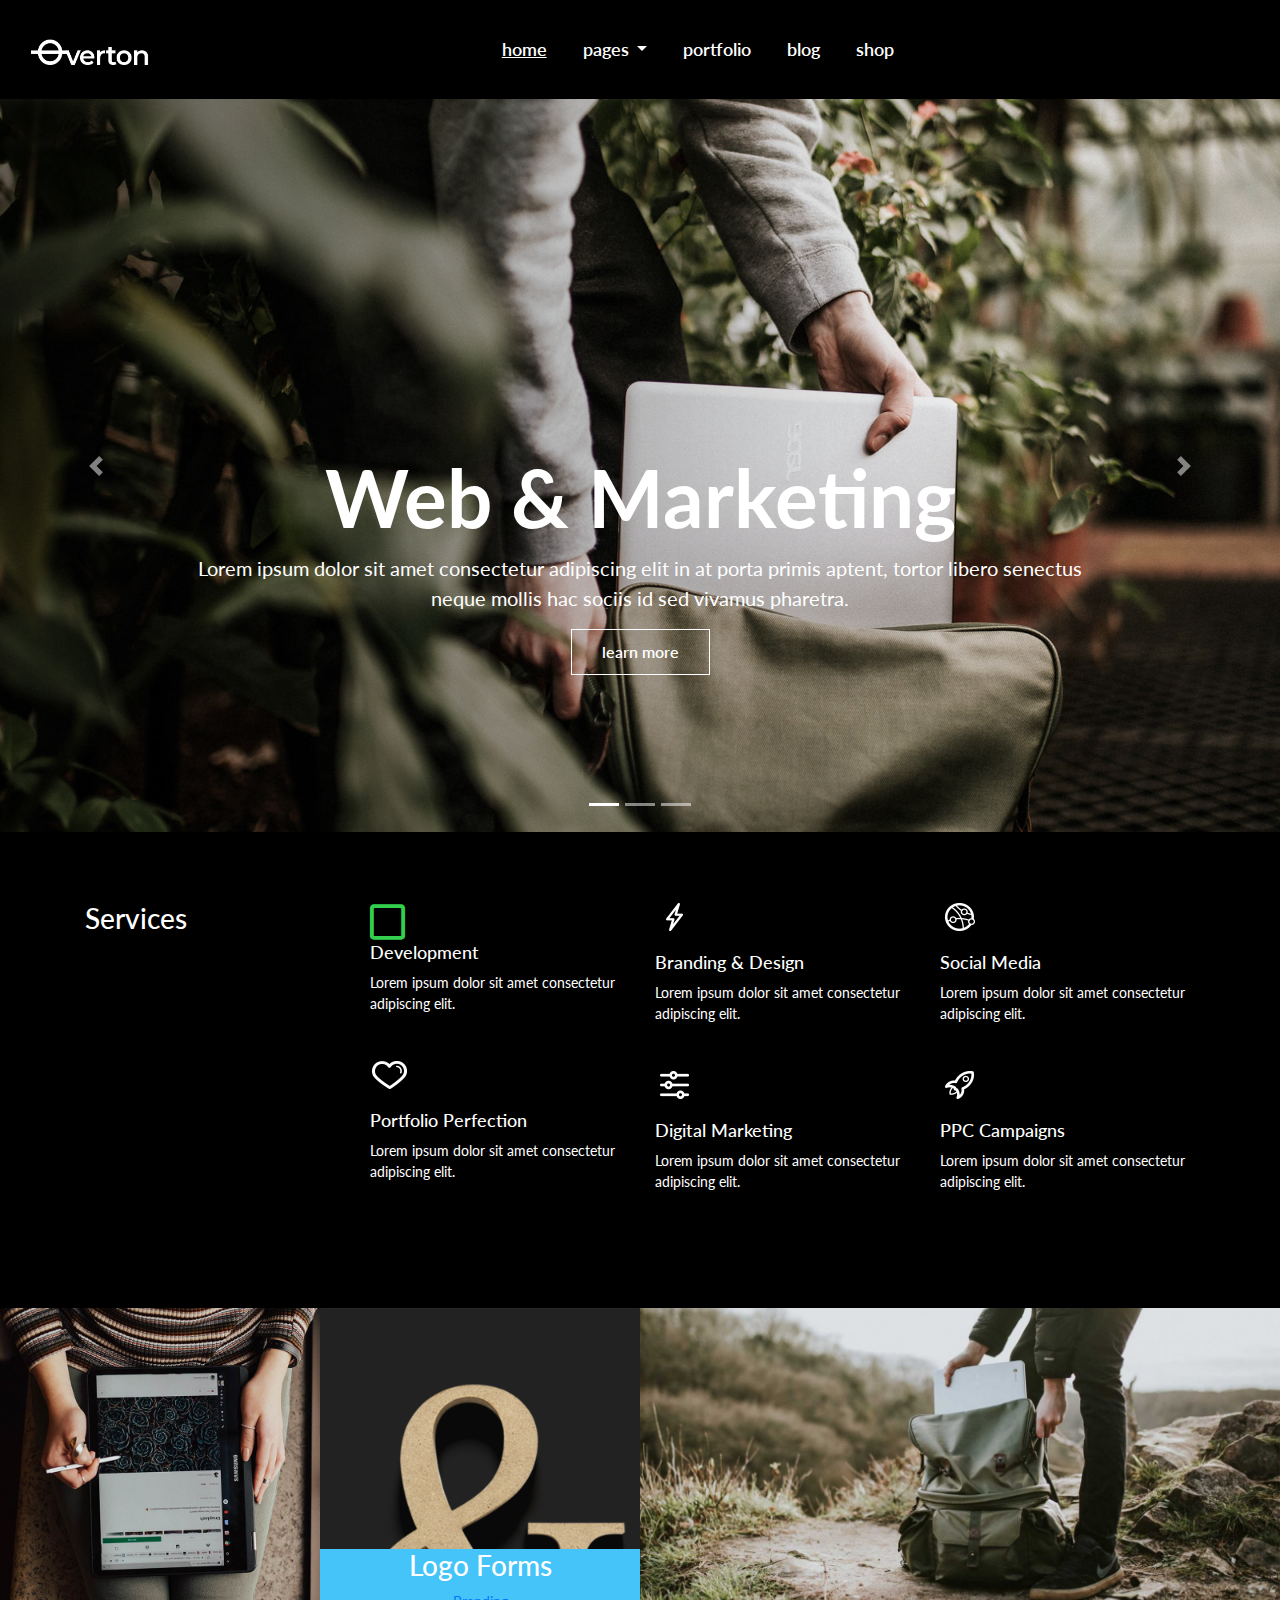
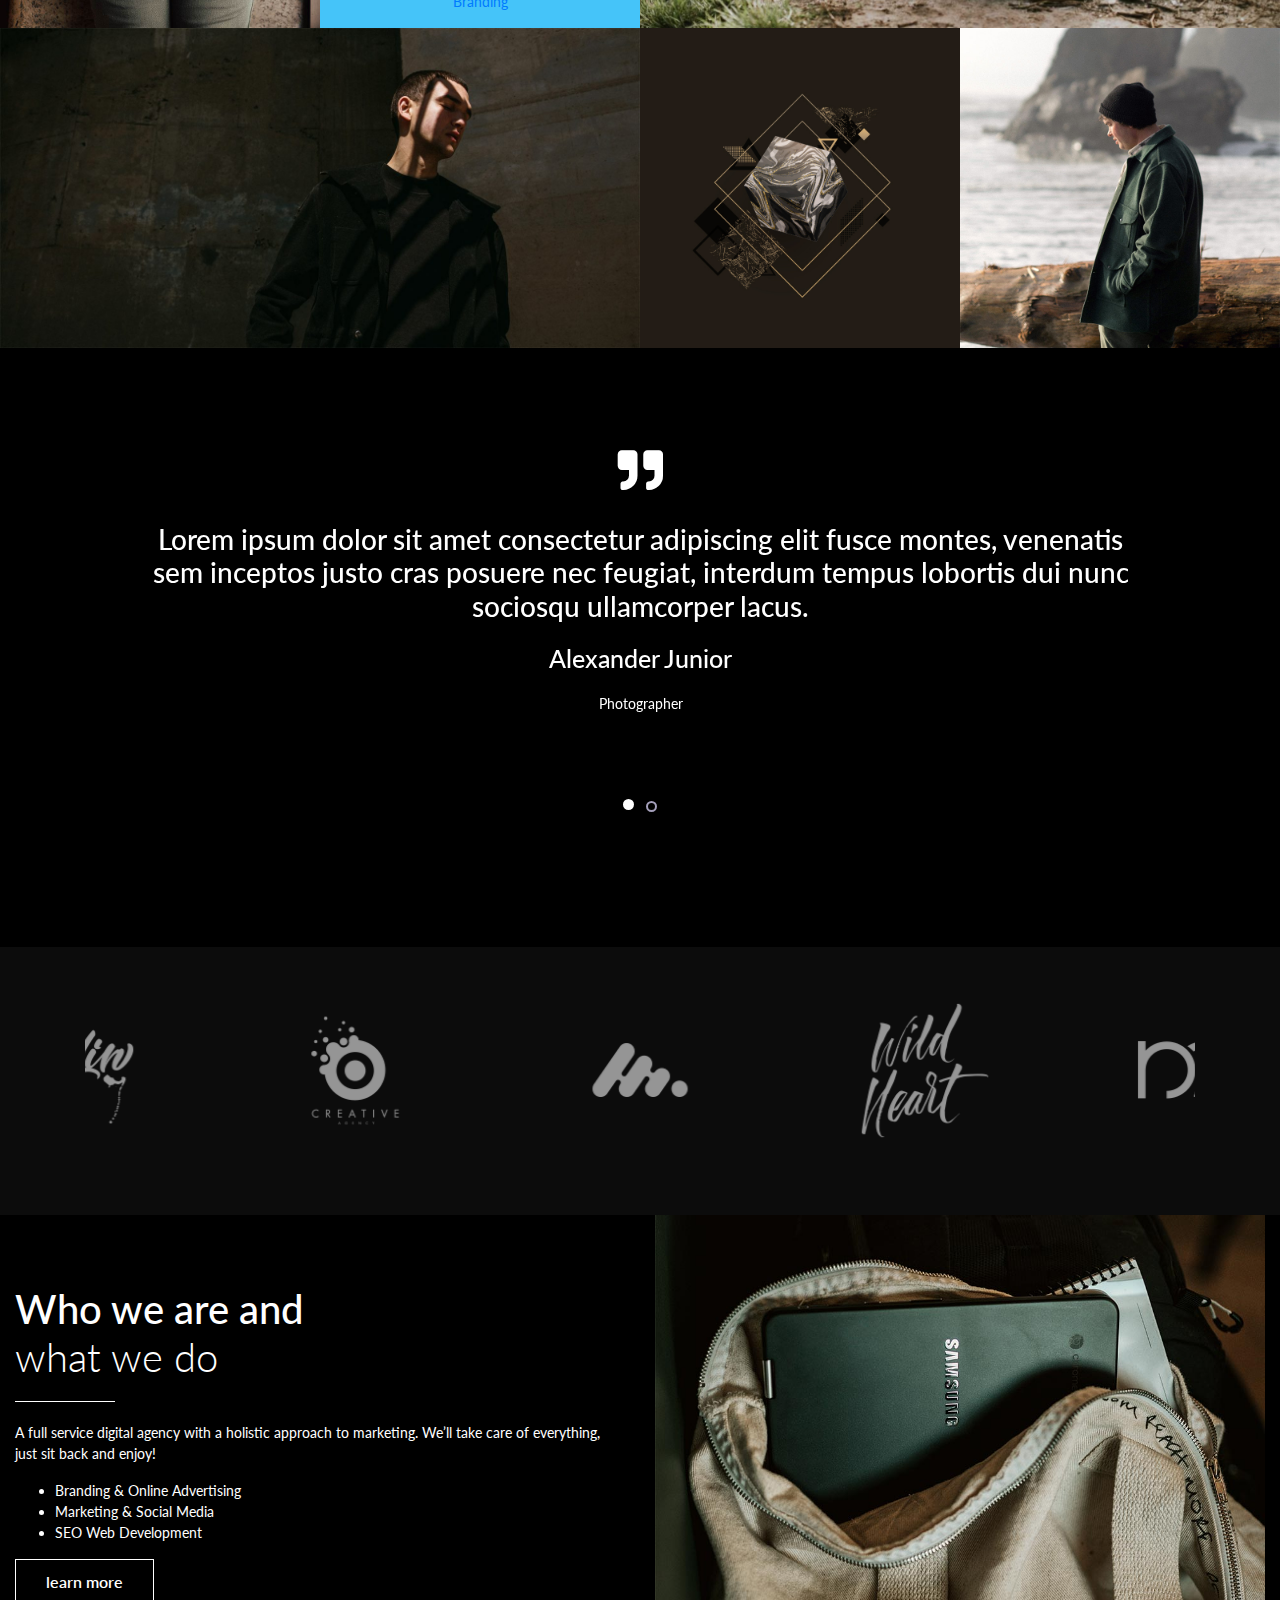
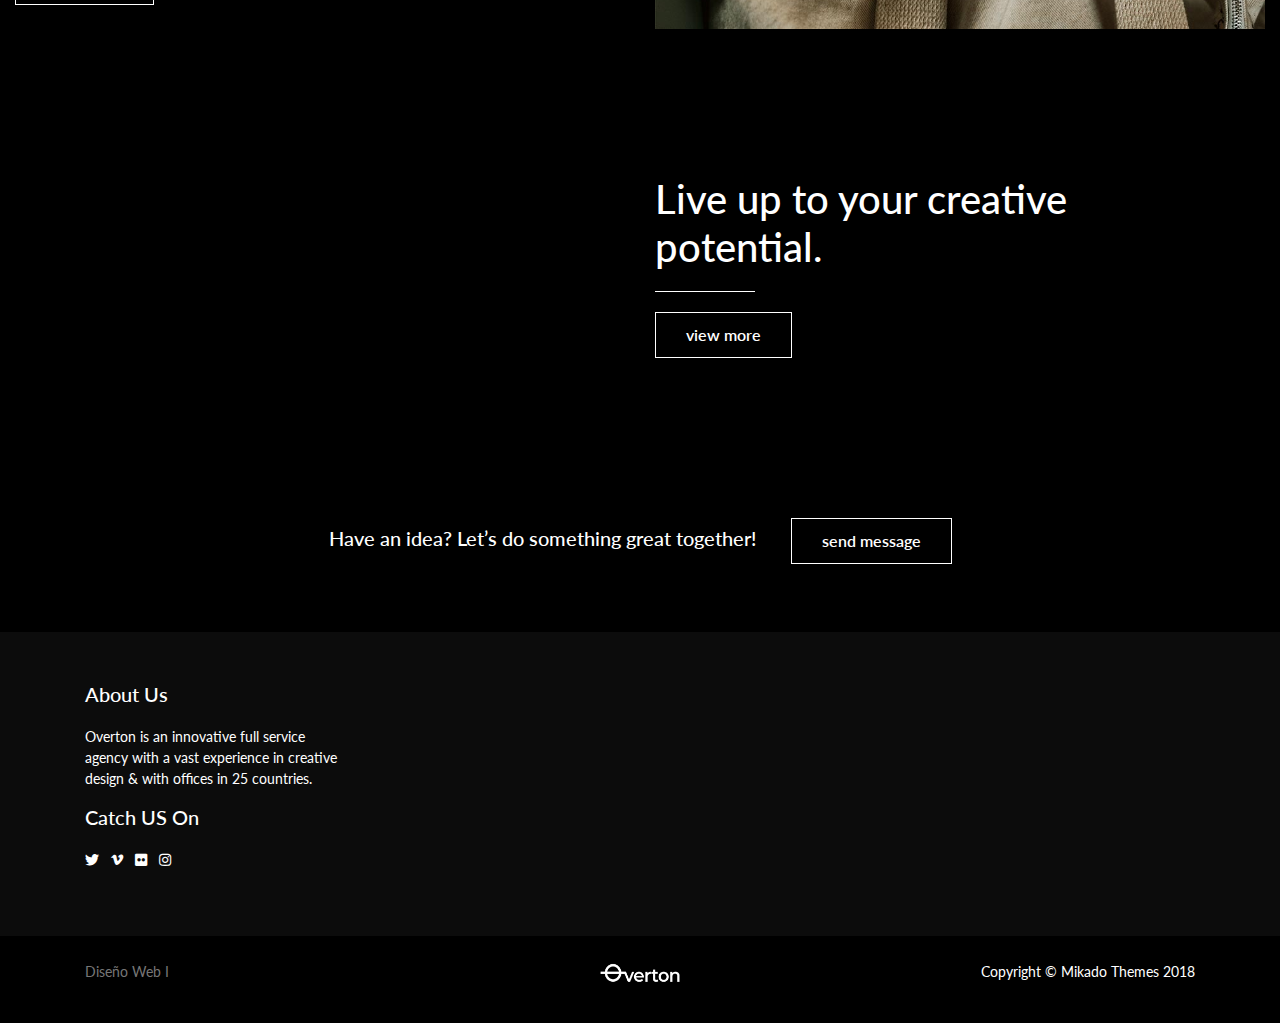
<file: index.html>
<!doctype html>
<html>
<head>
<meta charset="utf-8">
<title>Overton</title>
	
	<meta name="viewport" content="width=device-width, initial-scale=1.0">
	
	<link href="css/bootstrap.min.css" rel="stylesheet">
	
	<link href="css/bootstrap-custom.css" rel="stylesheet">
	
	<link rel="stylesheet" href="https://use.fontawesome.com/releases/v5.7.2/css/all.css">
	
	<link href="css/owl.carousel.min.css" rel="stylesheet">
	
	<link href="css/jquery.fancybox.min.css" rel="stylesheet">
	
	<link href="css/animate.css" rel="stylesheet">
	
	<link href="css/style.css" rel="stylesheet">
	
	
	
	
</head>

<body>
	<header>
	
		<div class="container-fluid">
		
<nav class="navbar navbar-expand-lg navbar-light bg-light">
  
	
	<a class="navbar-brand" href="index.html">
	<img src="img/header-logo.png" alt="overton" clas="img-fluid">
	
	</a>
	
	
  <button class="navbar-toggler" type="button" data-toggle="collapse" data-target="#navbar" aria-controls="navbar" aria-expanded="false" aria-label="Toggle navigation">
    <span class="navbar-toggler-icon"></span>
  </button>

  <div class="collapse navbar-collapse" id="navbar">
    <ul class="navbar-nav mx-auto">
      <li class="nav-item active">
        <a class="nav-link" href="#">Home</a>
      </li>
		<li class="nav-item dropdown">
        <a class="nav-link dropdown-toggle" href="#" id="navbarDropdown" role="button" data-toggle="dropdown" aria-haspopup="true" aria-expanded="false">
          Pages
        </a>
        <div class="dropdown-menu" aria-labelledby="navbarDropdown">
          <a class="dropdown-item" href="#">About Us</a>
          <a class="dropdown-item" href="#">About me</a>
          <a class="dropdown-item" href="#">About Team</a>
			<a class="dropdown-item" href="registro.html">Registro</a>
        </div>
      </li>
      <li class="nav-item">
        <a class="nav-link" href="#">Portfolio</a>
      </li>
      <li class="nav-item">
        <a class="nav-link" href="#">Blog</a>
      </li>
		
		<li class="nav-item">
        <a class="nav-link" href="#">Shop</a>
      </li>
		
      
      
    </ul>

  </div>
</nav>
		</div>
		
	</header>
	<section id="hero" class="d-none">
			<div class="container">
			
			<h1>Web & Marketing</h1>
			<p> Lorem ipsum dolor sit amet consectetur adipiscing elit in at porta primis aptent, tortor libero senectus neque mollis hac sociis id sed vivamus pharetra.</p>
			
				<a href="#" class="btn btn-light btn-rectangulo">Learn More</a>
				
			</div>
		</section>
	
	<section id="slides">
	
		<div id="carouselExampleIndicators" class="carousel slide" data-ride="carousel">
  <ol class="carousel-indicators">
    <li data-target="#carouselExampleIndicators" data-slide-to="0" class="active"></li>
    <li data-target="#carouselExampleIndicators" data-slide-to="1"></li>
    <li data-target="#carouselExampleIndicators" data-slide-to="2"></li>
  </ol>
  <div class="carousel-inner">
    <div class="carousel-item active">
      <img class="d-block w-100" src="img/slider-1.jpg" alt="First slide">
		
		<article class="carousel-caption">
		
		
		<h1 class="wow bounceInLeft" data-wow-duration="1s" data-wow-delay="0.5s">Web & Marketing</h1>
			<p class="wow fadeIn" data-wow-delay="1s"> Lorem ipsum dolor sit amet consectetur adipiscing elit in at porta primis aptent, tortor libero senectus neque mollis hac sociis id sed vivamus pharetra.</p>
			
				<a href="#" class="btn btn-light btn-rectangulo wow bounceInDown" data-wow-delay="1.5s">Learn More</a>
		
		
		</article>
		
		
    </div>
    <div class="carousel-item">
      <img class="d-block w-100" src="img/slider-2.jpg" alt="Second slide">
		
		<article class="carousel-caption">
		
		
		<h1>Web & Marketing</h1>
			<p> Lorem ipsum dolor sit amet consectetur adipiscing elit in at porta primis aptent, tortor libero senectus neque mollis hac sociis id sed vivamus pharetra.</p>
			
				<a href="#" class="btn btn-light btn-rectangulo">Learn More</a>
		
		
		</article>
    </div>
    <div class="carousel-item">
      <img class="d-block w-100" src="img/slider-3.jpg" alt="Third slide">
		<article class="carousel-caption">
		
		
		<h1>Web & Marketing</h1>
			<p> Lorem ipsum dolor sit amet consectetur adipiscing elit in at porta primis aptent, tortor libero senectus neque mollis hac sociis id sed vivamus pharetra.</p>
			
				<a href="#" class="btn btn-light btn-rectangulo">Learn More</a>
		
		
		</article>
    </div>
  </div>
  <a class="carousel-control-prev" href="#carouselExampleIndicators" role="button" data-slide="prev">
    <span class="carousel-control-prev-icon" aria-hidden="true"></span>
    <span class="sr-only">Previous</span>
  </a>
  <a class="carousel-control-next" href="#carouselExampleIndicators" role="button" data-slide="next">
    <span class="carousel-control-next-icon" aria-hidden="true"></span>
    <span class="sr-only">Next</span>
  </a>
</div>
	
	
	
	
	</section>
	<section id="service">
		<div class="container">
		
			<div class="row">
				
				
				
				<article class="col-md-3 col-sm-6 col-xs-12">
					<h3>Services</h3>
					
					
				</article>
				
			  <article class="col-md-3 col-sm-6 col-xs-12">
					<i class="far fa-square icono"></i>
					<h4>Development</h4>
				<p>Lorem ipsum dolor sit amet consectetur adipiscing elit.</p>
					
					<img src="img/custom-icon-img-4.png" alt="portfolio" class="img-fluid">
				  <h4> Portfolio Perfection</h4>
				  <p>Lorem ipsum dolor sit amet consectetur adipiscing elit.</p>
					
			  </article>
			
			  <article class="col-md-3 col-sm-6 col-xs-12">
					<img src="img/custom-icon-img-2.png" alt="branding" class="img-fluid">
					<h4>Branding & Design</h4>
					<p>Lorem ipsum dolor sit amet consectetur adipiscing elit.</p>
					
				  
				  <img src="img/custom-icon-img-5.png" alt="digital" class="img-fluid">
				  <h4>Digital Marketing</h4>
				  <p>Lorem ipsum dolor sit amet consectetur adipiscing elit.</p>
				  
			  </article>
				
				
			  <article class="col-md-3 col-sm-6 col-xs-12">
					<img src="img/custom-icon-img-3.png" alt="social-media" class="img-fluid">
					<h4>Social Media</h4>
					<p>Lorem ipsum dolor sit amet consectetur adipiscing elit.</p>
					
				  
				  <img src="img/custom-icon-img-6.png" alt="ppc" class="img-fluid">
				  <h4>PPC Campaigns</h4>
				  <p>Lorem ipsum dolor sit amet consectetur adipiscing elit.</p>
				  
				  
				</article>
				
				
				
				
				
			
			</div>
		
		</div>
		
	</section>
	
	
	<section id="fotos">
	
	<div class="container-fluid px-0">
		
		<div class="row no-gutters">
		
		
		<article class="col-md-3 col-sm-12 col-xs-12">
			
			
			<div class="foto">
			
		<img src="img/port-img-1.jpg" alt="portfolio 1" class="img-fluid">
			
			<div class="overlay">
				
				<div class="info-foto">
					
					
				</div>
				
				<h3>Design Idea</h3>
				<p><a  href="img/port-img-1.jpg" data-fancybox="gallery">Branding</a></p>
				
				</div>
			
			</div>
			
			

		</article>
			
		
		<article class="col-md-3 col-sm-12 col-xs-12" id="logo-forms">
				
		<div class="foto">
			
		<img src="img/port-img-2.jpg" alt="portfolio 1" class="img-fluid">
			
			<div class="overlay bg-over-blue" >
				
			
				
				</div>
			<div class="info-foto">
					
				<h3>Logo Forms</h3>
				<p><a href="https://www.youtube.com/watch?time_continue=2&v=wA7nIAXUaXk" data-fancybox>Branding</a></p>
					
					
				</div>
			
			</div>

		</article>
		

			
			
		<article class="col-md-6 col-sm-12 col-xs-12">
			
		<img src="img/port-img-3.jpg" alt="portfolio 3" class="img-fluid">

		</article>
		
			
		
		<div class="row no-gutters">
			
			
		<article class="col-md-6 col-sm-12 col-xs-12">
			<img src="img/port-img-4.jpg" alt="portfolio 4" class="img-fluid">
		</article>
		
		
		<article class="col-md-3 col-sm-12 col-xs-12">
		<img src="img/port-img-5.jpg" alt="portfolio 5" class="img-fluid">

		</article>
		
			
			
		<article class="col-md-3 col-sm-12 col-xs-12">
		<img src="img/port-img-6.jpg" alt="portfolio 6" class="img-fluid">

		</article>
			
			
		</div>
		</div>
		</div>
	
	</section>
	
	<section id="scroll">
	
		<div class="container">
			
			<div class="owl-carousel app-carousel">
		
				<div class="info-scroll">
					
			<i class="fas fa-quote-right"></i>
					
					<h3>Lorem ipsum dolor sit amet consectetur adipiscing elit fusce montes, venenatis sem inceptos justo cras posuere nec feugiat, interdum tempus lobortis dui nunc sociosqu ullamcorper lacus. </h3>
					<h4>Alexander Junior</h4>
					<p>Photographer</p>
					
					
	
					
			</div>
			
			<div class="info-scroll">
				
				<i class="fas fa-quote-right"></i>
			
					<h3>Lorem ipsum dolor sit amet consectetur adipiscing elit fusce montes, venenatis sem inceptos justo cras posuere nec feugiat, interdum tempus lobortis dui nunc sociosqu ullamcorper lacus. </h3>
					<h4>Mary Warren</h4>
					<p>Designer</p>
					
					
				</div>
			</div>
		</div>
	
	</section>
	
	<section id="logos">
	
		<div class="container">
		
				<div class="owl-carousel logos-carousel">
			
			
					<article>
						<img src="img/client-h1.png" alt="logo-1" class="img-fluid">
			
					</article>
			
			
					<article>
						<img src="img/client-h2.png" alt="logo-2" class="img-fluid">
	
					</article>
					
					
					<article>
						<img src="img/client-h3.png" alt="logo-3" class="img-fluid">

			
					</article>
					
					
					<article>
						<img src="img/client-h4.png" alt="logo-4" class="img-fluid">

					</article>
			
					
					
					<article>
						<img src="img/client-h5.png" alt="logo-5" class="img-fluid">
			
					</article>
			
			
			</div>
		
	
		</div>

	</section>
	
	<section id="blog">
	
	<div class="container-fluid">
		
			<div class="row">
				
				<article class="col-md-6 col-sm-6 col-xs-12">
				
				<h2 class="titulo">Who we are and <span>what we do</span></h2>
					<p>A full service digital agency with a holistic approach to marketing. We’ll take care of everything, just sit back and enjoy! </p>
					
					
					<ul>
					
					
						<li>Branding & Online Advertising</li>
						<li>Marketing & Social Media</li>
						<li>SEO  Web Development</li>
				
					</ul>
					
					<a href="#" class="btn btn-dark btn-rectangulo">Learn More</a>
					
					
				</article>
	
				
				
				<article class="col-md-6 col-sm-6 col-xs-12">
				
					<img src="img/img-1.jpg" class="img-fluid" alt="imagen-1">
				</article>
	
				
				
				</div>
		</div>
	</section>
	
	<section id="parallax">
		<div class="container">
		<div class="row">
			
			<article class="col-md-6 col-sm-12 col-xs-12 offset-md-6">
			
				<h2 class="titulo">Live up to your
				creative potential.</h2>
				<a href="#" class="btn btn-light btn-rectangulo btn-center">View More</a>
			
			</article>
			
			</div>
		
		
		</div>
	
	</section>
	
	
	<section id="message">
		<div class="container">
		
		<h2>Have an idea? Let’s do something great together! <a href="#" class="btn btn-black btn-rectangulo" data-fancybox data-src="#modal">Send Message</a></h2>
		
		</div>
	
	</section>
	
	
	<section id="modal" style="display: none">
	<div class="container">
		<h2>Modal</h2>
	  <p>Lorem ipsum dolor sit amet consectetur adipiscing elit malesuada, vulputate natoque curae non justo ac per praesent, luctus turpis commodo placerat class egestas lacus.</p>
		
		</div>
	
	
	</section>
	
	<foooter>
	
		<section id="footer">
		<div class="container">
			
			<div class="row">
			
			<article class="col-md-3 col-sm-6 col-xs-12">
				<h3>About Us</h3>
				<p>Overton is an innovative full service agency with a vast experience in creative design & with offices in 25 countries.</p>
				<h3>Catch US On</h3>
			<ul class="list-inline">
				
				<li class="list-inline-item"> <a href="#"><i class="fab fa-twitter"></i></a></li>
				<li class="list-inline-item"> <a href="#"><i class="fab fa-vimeo-v"></i></a></li>
				<li class="list-inline-item"> <a href="#"><i class="fab fa-flickr"></i></a></li>
				<li class="list-inline-item"> <a href="#"><i class="fab fa-instagram"></i></a></li>
				
				
			</ul>
				
				</article>
				
				<article class="col-md-3 col-sm-6 col-xs-12">
				
					<div class="embed-responsive embed-responsive-16by9">
  <iframe class="embed-responsive-item" src="https://www.youtube.com/embed/zpOULjyy-n8" allowfullscreen></iframe>
</div>
				
				</article>
			
			</div>
			
			</div>
			
		</section>
		
		<section id="copyright">
		
		
		<div class="container">
			
			<div class="row">
			
			<article class="col-md-4 col-sm-12 col-xs-12">
				<a href="#">Diseño Web I</a>
				</article>
			
			<article class="col-md-4 col-sm-12 col-xs-12">
				<img src="img/footer-logo.png" class="img-fluid m-auto d-block" alt="footer-logo" width="80px">
				</article>
				
				
			<article class="col-md-4 col-sm-12 col-xs-12">
				<p class="text-right">Copyright &copy; Mikado Themes 2018 </p>
				</article>
			
			</div>
			
			
			
			</div>
		
		
		
		
		</section>
		
		
		
	
		
	
	
	
	</foooter>
	
	<script src="js/jquery.min.js"></script>
	<script src="js/bootstrap.min.js"></script>
	<script src="js/owl.carousel.min.js"></script>
	<script src="js/jquery.fancybox.min.js"></script>
	<script src="js/wow.min.js"></script>
	
	<script>
              new WOW().init();
	</script>
	
	<script>

$(function(){

$(".app-carousel").owlCarousel({
				items: 1,
				loop: true,
				autoplay: true,
				smartSpeed: 800,
				margin: 30,
				center: true,
				dots: true,
				responsive: {
					0: {
						items: 1
					},
					480: {
						items: 1
					},
					992: {
						items: 1
					}
				}
			});




$(".logos-carousel").owlCarousel({
				items: 1,
				loop: true,
				autoplay: true,
				smartSpeed: 800,
				margin: 30,
				center: true,
				dots: true,
				responsive: {
					0: {
						items: 1
					},
					480: {
						items: 2
					},
					992: {
						items: 4
					}
				}
			});


});

</script>
	
	
	<!-- Global site tag (gtag.js) - Google Analytics -->
<script async src="https://www.googletagmanager.com/gtag/js?id=UA-135372369-1"></script>
<script>
  window.dataLayer = window.dataLayer || [];
  function gtag(){dataLayer.push(arguments);}
  gtag('js', new Date());

  gtag('config', 'UA-135372369-1');
</script>

	
	
	
</body>
	
</html>
</file>
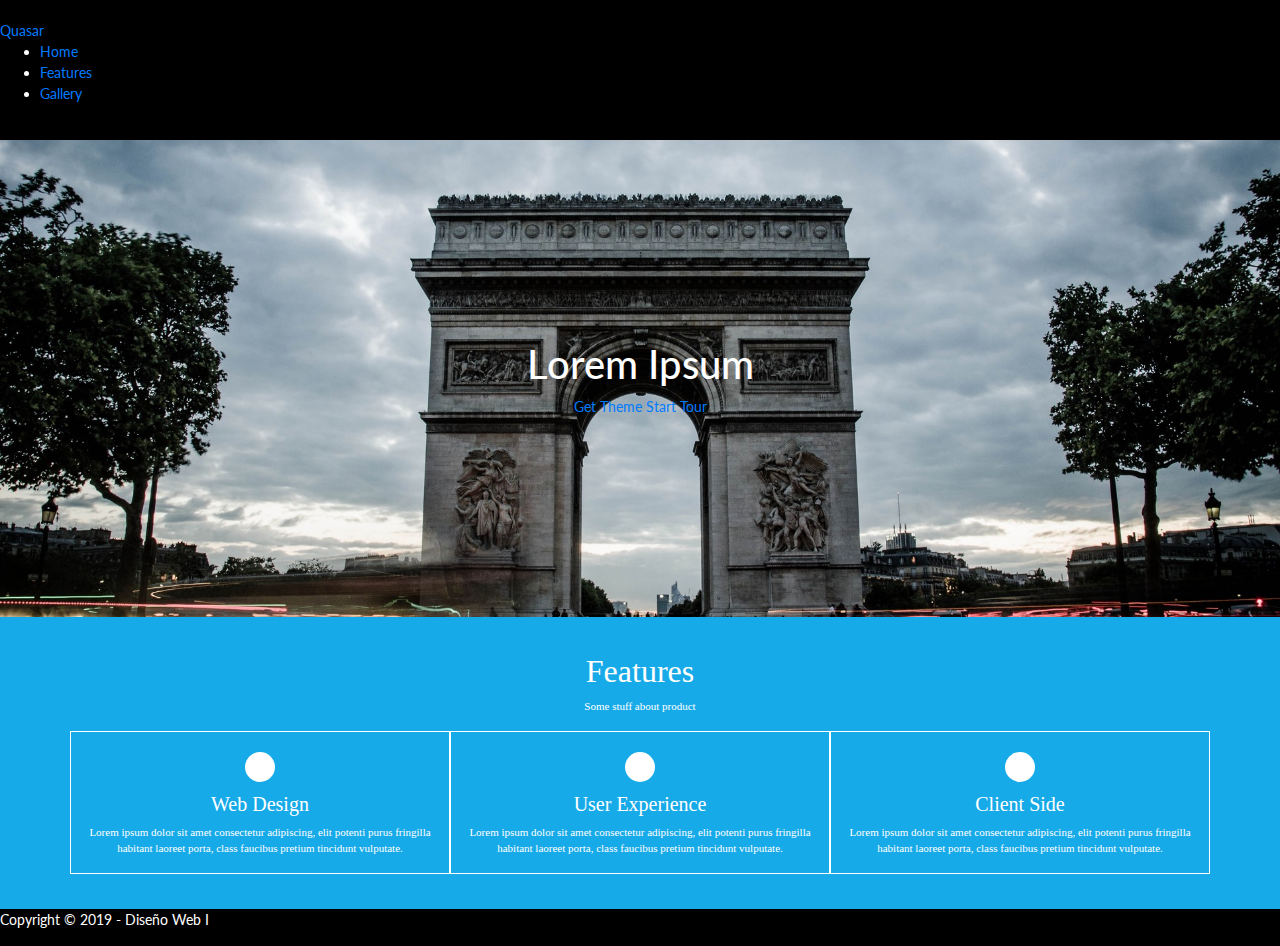
<file: Quasar.html>
<!doctype html>
<html>
<head>
<meta charset="utf-8">
<title>Quasar</title>
	
	<link href="css/bootstrap.min.css" rel="stylesheet">
	<link href="css/style.css" rel="stylesheet">
	
	
</head>

	

<body>
	
	<header> 
	
		<a href="Quasar.html" class="quasar">Quasar</a>
	
		<nav>
			<ul class="menu">
			
		<li><a href="Quasar.html">Home</a></li>	
		<li><a href="#">Features</a></li>
		<li><a href="#">Gallery</a></li>	
			
			</ul>
		</nav>
	</header>
	
	
	<section id="primera-seccion">
	
		<h1>Lorem Ipsum</h1>
		<a href="#" class="boton boton-naranja">Get Theme</a>
		<a href="#" class="boton boton-azul">Start Tour</a>
		
	</section>
	
	
	<section id="s2">
		<div class="container">
			
			
	
	<h2>Features</h2>
	<p>Some stuff about product</p>
		
			
			<div class="row">
		
		<article class="col-md-4 col-sm-6 col-xs-12">
		
				<div class="circulo"></div>
		<h3>Web Design</h3>
			<p>Lorem ipsum dolor sit amet consectetur adipiscing, elit potenti purus fringilla habitant laoreet porta, class faucibus pretium tincidunt vulputate. </p>
		</article>

		
		<article class="col-md-4 col-sm-6 col-xs-12">
		<div class="circulo"></div>
		<h3>User Experience</h3>
			<p>Lorem ipsum dolor sit amet consectetur adipiscing, elit potenti purus fringilla habitant laoreet porta, class faucibus pretium tincidunt vulputate. </p>
		</article>
		
		
		<article class="col-md-4 col-sm-6 col-xs-12">
		<div class="circulo"></div>
		<h3>Client Side</h3>
			<p>Lorem ipsum dolor sit amet consectetur adipiscing, elit potenti purus fringilla habitant laoreet porta, class faucibus pretium tincidunt vulputate. </p>
		</article>
		
		
			
				</div>
		
		</div>
	</section>
	
	<footer>
		<p> Copyright &copy; 2019 - Diseño Web I</p>
	</footer>
	
	
</body>
</html>
</file>
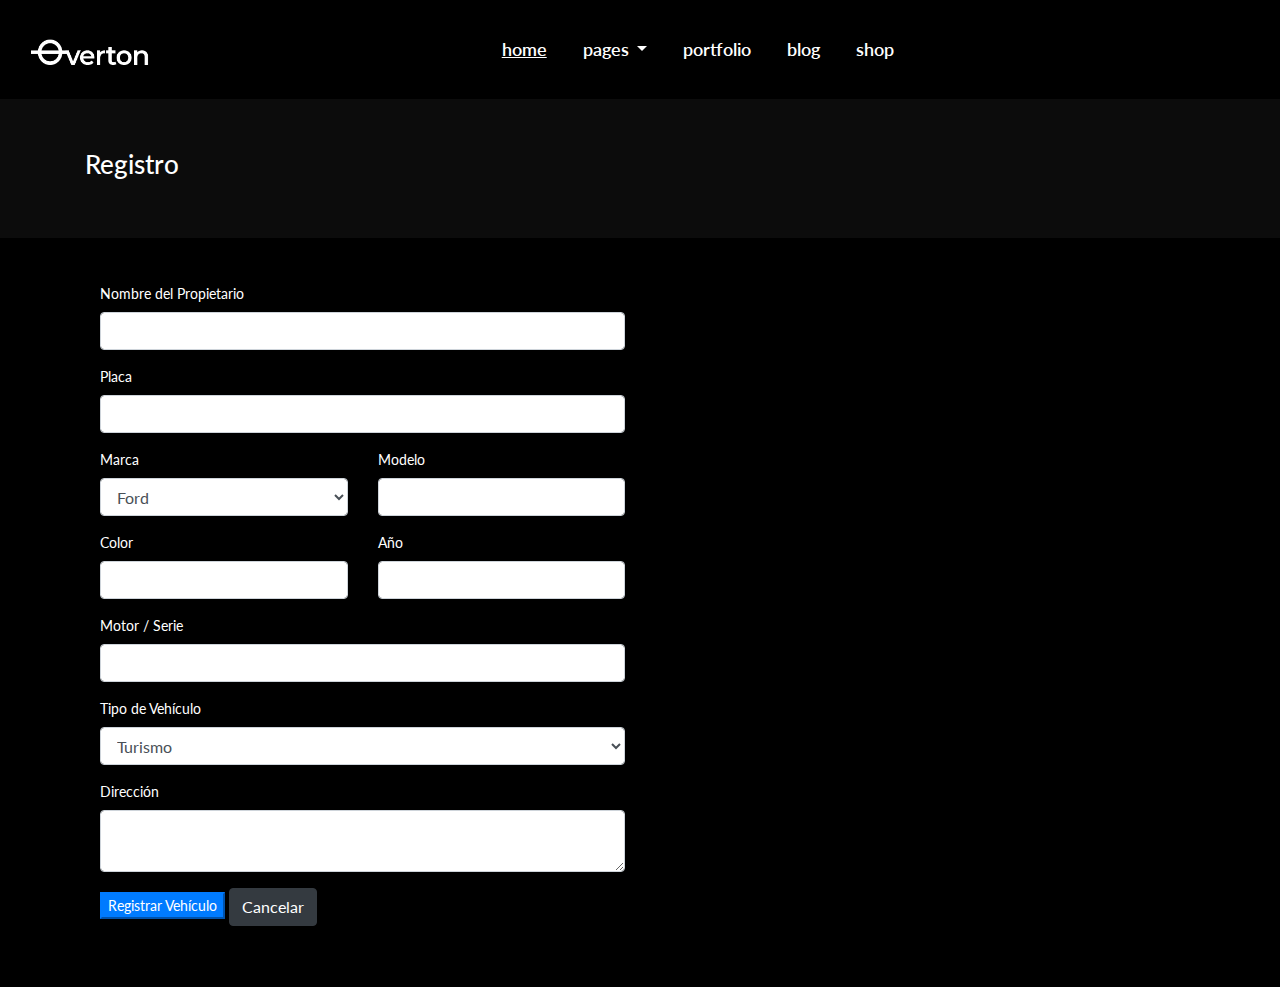
<file: registro.html>
<!doctype html>
<html>
<head>
<meta charset="utf-8">
<title>Registro de Vehículo - Overton</title>
	
	
	<meta name="viewport" content="width=device-width, initial-scale=1.0">
	
	<link href="css/bootstrap.min.css" rel="stylesheet">
	
	<link href="css/bootstrap-custom.css" rel="stylesheet">
	
	<link href="css/style.css" rel="stylesheet">
	
	<meta name="Description" content="Registro vehicular para el sistema del Instituto de la Propiedad de Honduras">
	<meta name="Keywords" content="registro de vehícula, overton, registro, vehiculo, propietario, registrar placa, placa de carro, registrar carro">
	
	</head>

<body>
	
	<header>
	
		<div class="container-fluid">
		
<nav class="navbar navbar-expand-lg navbar-light bg-light">
  
	
	<a class="navbar-brand" href="index.html">
	<img src="img/header-logo.png" alt="overton" clas="img-fluid">
	
	</a>
	
	
  <button class="navbar-toggler" type="button" data-toggle="collapse" data-target="#navbar" aria-controls="navbar" aria-expanded="false" aria-label="Toggle navigation">
    <span class="navbar-toggler-icon"></span>
  </button>

  <div class="collapse navbar-collapse" id="navbar">
    <ul class="navbar-nav mx-auto">
      <li class="nav-item active">
        <a class="nav-link" href="#">Home</a>
      </li>
		<li class="nav-item dropdown">
        <a class="nav-link dropdown-toggle" href="#" id="navbarDropdown" role="button" data-toggle="dropdown" aria-haspopup="true" aria-expanded="false">
          Pages
        </a>
        <div class="dropdown-menu" aria-labelledby="navbarDropdown">
          <a class="dropdown-item" href="#">About Us</a>
          <a class="dropdown-item" href="#">About me</a>
          
          <a class="dropdown-item" href="#">About Team</a>
        </div>
      </li>
      <li class="nav-item">
        <a class="nav-link" href="#">Portfolio</a>
      </li>
      <li class="nav-item">
        <a class="nav-link" href="#">Blog</a>
      </li>
		
		<li class="nav-item">
        <a class="nav-link" href="#">Shop</a>
      </li>
		
      
      
    </ul>

  </div>
</nav>
		</div>
		
		
	</header>
	
	<section id="page-header">
		
		<div class="container">
			
			<div class="row">
			
			<article class=" col-md-6 col-sm-12 col-xs-12">
			
				<h1>Registro</h1>
				
			</article>
			
				
				
				
			<article class=" col-md-6 col-sm-12 col-xs-12">
				
			</article>
					
				
			</div>
			
			</div>
		
		</section>
	
	<section id="content">
		
		<div class="container">
			

			
			<form method="post" action="" class="col-md-6">
				
				<div class="form-group">
				
					<label>Nombre del Propietario</label>
					<input type="text" name="nombre" id="nombre" class="form-control" required>
				
				</div>
		
				<div class="form-group">
				
					<label>Placa</label>
					<input type="number" name="placa" id="placa" class="form-control" required>
				
				</div>
				
				<div class="row">
				
					<div class="form-group col-md-6" >
				
					<label>Marca</label>
						<select name="marca" id="marca" class="form-control">
							
							<optgroup label="Estados Unidos">
							<option value="Ford">Ford</option>
							</optgroup>
							
							
							<optgroup label="Japones">
							<option value="Toyota">Toyota</option>
							<option value="Mazda">Mazda</option>
							<option value="Honda">Honda</option>
							<option value="Suzuki">Suzuki</option>
							</optgroup>
							
							<optgroup label="Coreano">
							<option value="Kia">Kia</option>
							</optgroup>
							
							<optgroup label="Alemán">
							<option value="BMW">BMW</option>
							</optgroup>
							
						
						
						
				
						</select>
					
				
				</div>
					
					<div class="form-group col-md-6">
					<label>Modelo</label>
						<input type="text" name="modelo" id="modelo" class="form-control" required>
					
					</div>
				</div>
				
				<div class="row">
				
				<div class="form-group col-md-6">
					<label>Color</label>
						<input type="text" name="color" id="color" class="form-control">
					
					</div>
					
					
				<div class="form-group col-md-6">
					<label>Año</label>
						<input type="number" name="anio" id="anio" class="form-control">
					
					</div>
				
				
				</div>
				
				
				<div class="form-group">
					<label>Motor / Serie</label>
						<input type="text" name="motor" id="motor" class="form-control" required>
					
					</div>
				
				
				<div class="form-group" >
				
					<label>Tipo de Vehículo</label>
						<select name="tipo" id="tipo" class="form-control">
							
							<option value="Turismo">Turismo</option>
							<option value="Pick-up">Pick-Up</option>
							<option value="Camioneta">Camoineta</option>
							<option value="Bus">Bus</option>
							<option value="Camión">Camión</option>
							
							
							</select>
							
							
							</div>
				
				<div class="form-group">
				
					<label>Dirección</label>
					<textarea name="direccion" id="direccion" class="form-control"></textarea>
					
				</div>
				<div class="form-group">
				
				<button type="submit" class="btn-primary">Registrar Vehículo</button>
				<button type="reset" class="btn btn-dark">Cancelar</button>
				
				</div>
				
			</form>
			
			</div>
		
		</section>
	
	
	<script src="js/jquery.min.js"></script>
	<script src="js/bootstrap.min.js"></script>
	
	<!-- Global site tag (gtag.js) - Google Analytics -->
<script async src="https://www.googletagmanager.com/gtag/js?id=UA-135372369-1"></script>
<script>
  window.dataLayer = window.dataLayer || [];
  function gtag(){dataLayer.push(arguments);}
  gtag('js', new Date());

  gtag('config', 'UA-135372369-1');
</script>

</body>
</html>
</file>
<file: css/style.css>
@import url('https://fonts.googleapis.com/css?family=Lato:300,400,700,900');


body{
	font-family: 'Lato', sans-serif;
	color: #fff;
	font-size: 14px;
	background-color: #000;
	
}

header{
	padding: 20px 0;
}

#hero {
	background-image: url(../img/slider-3.jpg);
	background-repeat: no-repeat;
	background-position: center;
	background-size: cover;
	padding: 200px 0;
	
}

#hero h1 {
	font-size: 80px;
	font-weight: 700;
	
	
	
}

#hero p{
	font-size: 20px;
}

.btn-rectangulo {
	background-color: transparent;
	border:1px solid #fff;
	color: #fff;
	border-radius: 0;
	padding: 10px 30px;
	text-transform: lowercase;
	font-weight: 600;
		
}

.btn-rectangulo:hover {
	background-color: #fff;
	color: #000;
	
	
}
#service {
	padding: 70px 0;
}
#service h3 {
	margin: 0;
}

#service img {
	margin-bottom: 20px;
		
}

#service h4{
	font-size: 18px;	
}

#service p{
	padding-bottom: 30px;
}

#primera-seccion {
	/*background-color: #222020;*/
	background-image: url(../img/paris.jpg);
	background-repeat: no-repeat;
	background-position: center;
	background-size: cover;
	color: #FFFFFF;
	text-align: center;
	/*height: 250px;*/
	padding: 200px 0;
}


#s2 {
	background-color: #17AAE8;
	font-family: Segoe UI;
	padding: 35px 0;
	text-align: center;
	
	
}
#s2 h2{
	text-align: center;
}

#s2 p{
	text-align: center;
	font-size: 18px;
}
#s2 h3{
	border-radius: 100px;
	font-size: 20px;
	text-align: center;
	padding-top: 10px;
	
}
#s2 p{
	font-size: 11px;
	
}

#s2 article{
	border: #FFFFFF thin solid;
	
}

.circulo {
	width: 30px;
	height: 30px;
	background-color: #fff;
	border-radius: 100%;
	margin: auto;
	margin-top: 20px;
	
	
}

#scroll {
	padding: 100px 0;
	
}

#scroll .info-scroll{
	text-align: center;
	margin-bottom: 50px;
} 

#scroll .info-scroll h4 {
	font-size: 25px;
	margin: 20px 0;
}

#scroll .info-scroll p{
	margin: 20px 0;
	
}

#logos {
	background-color: #0B0909;
	padding: 60px 0;
	
}


.foto {
	position: relative;
	overflow: hidden;
}

.overlay {
	position: absolute;
	top: 40%;
	left: 0;
	width: 90%;
	padding: 30px 40px;
	background-color: rgba(0,0,0,0.70);
	opacity:0;
	transition: all 0.3s ease-in-out;
}
.foto:hover .overlay {
	opacity: 1;
	transition: all 0.3s ease-in-out;
	transform: translate3d(5%,0,0);
}

.foto img{
	transition: all 0.3s ease-in-out;
}

.foto:hover img{
	transform: scale(1.06);
	transition: all 0.3s ease-in-out;
	
}
.bg-over-blue {
	background-color: rgba(2,12,46,0.80);
}



#logo-forms .overlay {
	top: 0;
	width: 100%;
	height: 100%;
	opacity: 0;
	z-index: 4;
}
#logo-forms .info-foto {
	position: absolute;
	bottom: 0;
	left: 0;
	width: 100%;
	text-align: center;
	background-color: #45C4F9;
	z-index: 0;
		
}

#logo-forms .foto:hover .overlay{
	opacity: 1;
	transition: all 0.3s ease-in-out;
	
}

#page-header {
	background-color: #0c0c0c;
	color: #fff;
	padding: 50px 0;
}

#page-header h1 {
	font-size: 26px;
}


#content {
	padding: 45px 0;
}

.icono {
	font-size: 40px;
	color: #33D04E;
}


.app-carousel {
    padding: 0 6%;
}

.app-carousel .owl-dots {
    text-align: center;
}
.app-carousel .owl-dot {
    height: 11px;
    width: 11px;
    border: 2px solid #a49fba !important;
    border-radius: 50%;
    margin: 35px 6px;
}
.app-carousel .owl-dot.active {
    background-color: #fff;
    border: 0 !important;
}

.info-scroll .fas {
	font-size: 45px;
	margin-bottom: 30px;
}

#logos {
	background-color: #0c0c0c;
	padding: 50px 0;
}


.titulo {
	font-size: 40px;
	margin-bottom: 20px;
	
}

.titulo::after {
	content: '';
	height: 1px;
	background-color: #fff;
	width: 100px;
	display: block;
	margin-top:  20px;
}

.titulo span{
	display: block;
	font-weight: 300;
}


#blog article:nth-child(1) {
	padding-top: 70px;
	padding-bottom: 70px;
	
}

#parallax {
	background-image: url(../img/parallax-2.jpg);
	background-position: center;
	background-size: cover;
	background-attachment: fixed;
	padding: 100px 0;
	
}

#message {
	padding: 60px 0;
	text-align: center;
	
}

#message h2{
	font-size: 20px;
	
}

#message h2 a{
	margin-left: 30px;
}

#footer {
	background-color: #0c0c0c;
	padding: 50px 0;
	width: 100%;
	
}

#footer h3 {
	font-size: 20px;
	margin-bottom: 20px;
}

#footer a,
#copyright a{
	color: #fff;
}

#footer a:hover,
#copyright a {
	color: #777;
}


#copyright {
	padding: 25px 0;
}

#modal {
	color: #000;
}



/*Tablet*/
@media (min-width: 480px) and (max-width:1024px) {
	.carousel-caption h1{
		
		font-size: 40px;	
	}

	.carousel-caption p{
	font-size: 16px;
	}

}

/*Celular*/

@media (max-width:480px){
	
	.carousel-caption h1{
		
		font-size: 24px;	
	}
	.carousel-caption p{
		display: none;
	}
	.carousel-caption .btn-rectangulo{
		padding: 4px 10px;
	}
	
	.carousel-caption{
		top: 25%;
	}
	
	.btn-center {
		text-align: center;
		margin: auto;
		display: block;
		width: 40%;
	}
	.titulo{
		text-align: center;
	}
	.titulo::after{
		margin: 15px auto;
	}
}
</file>
